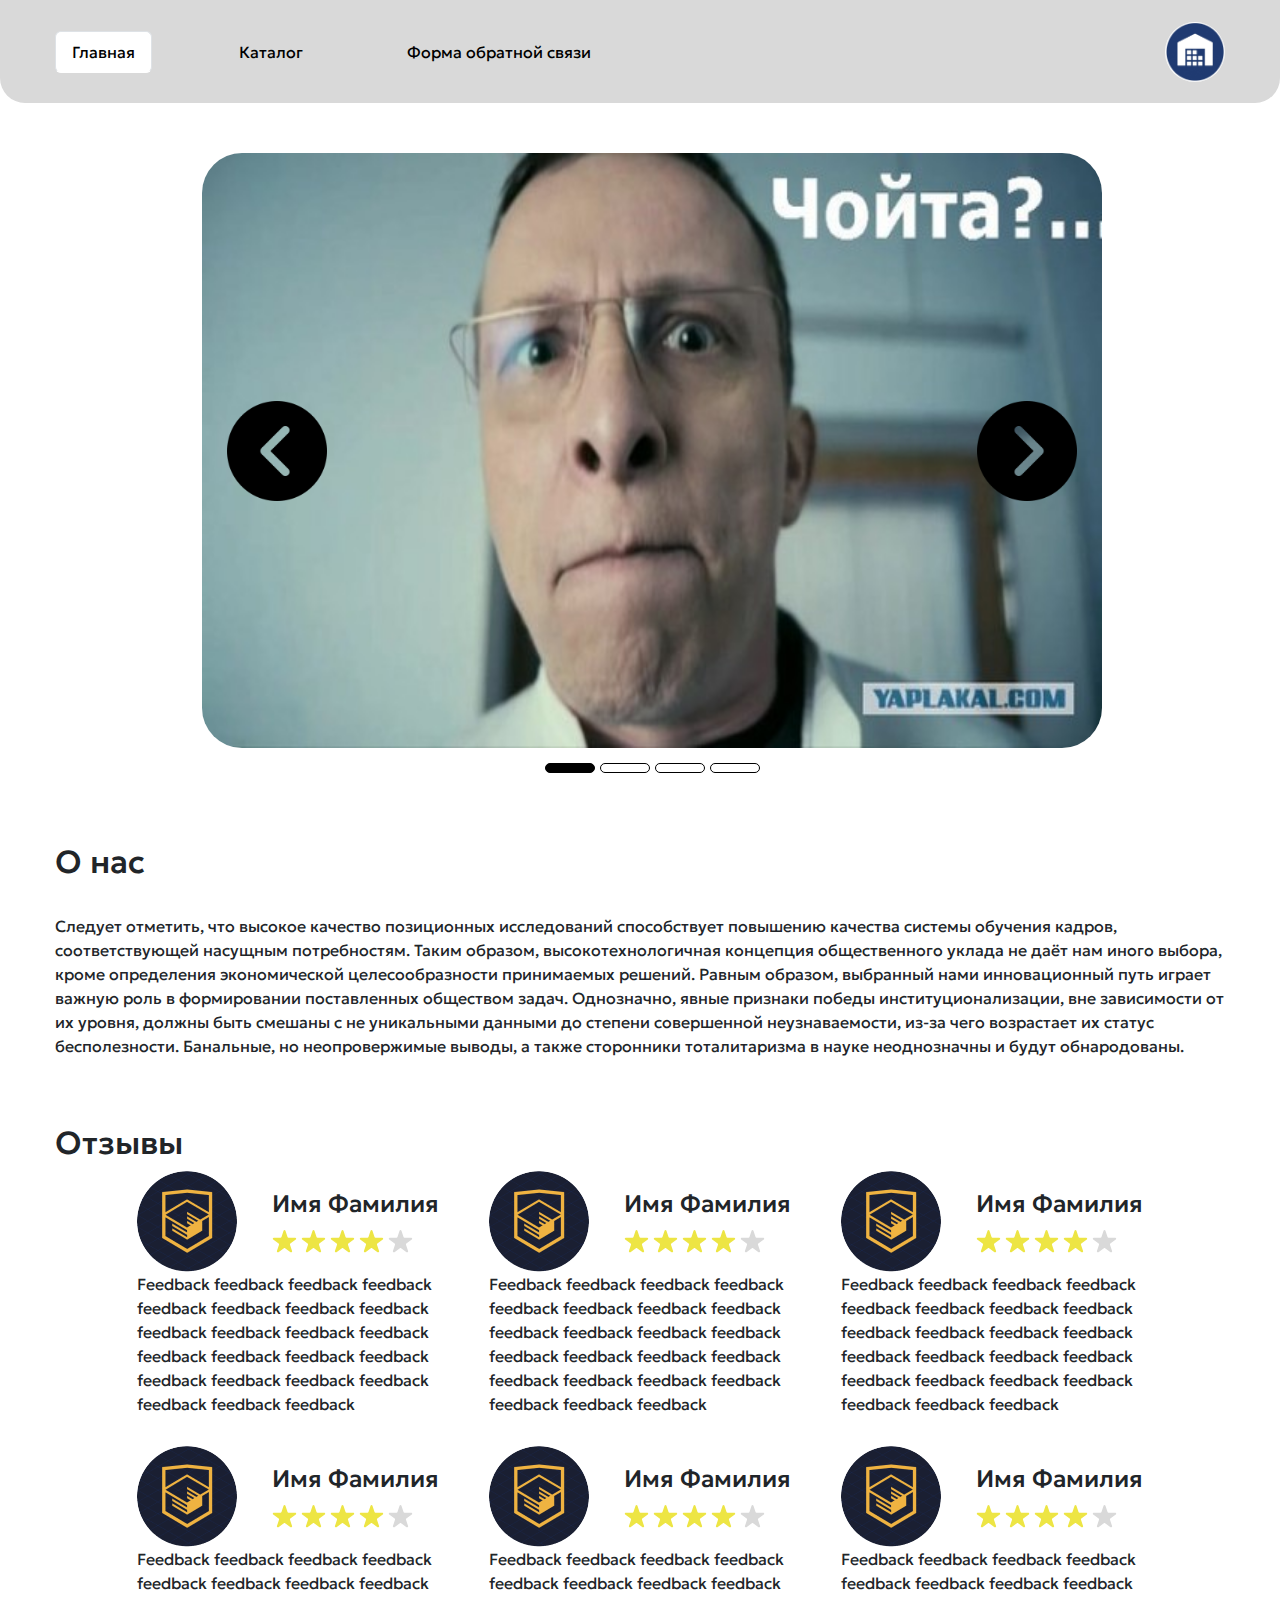
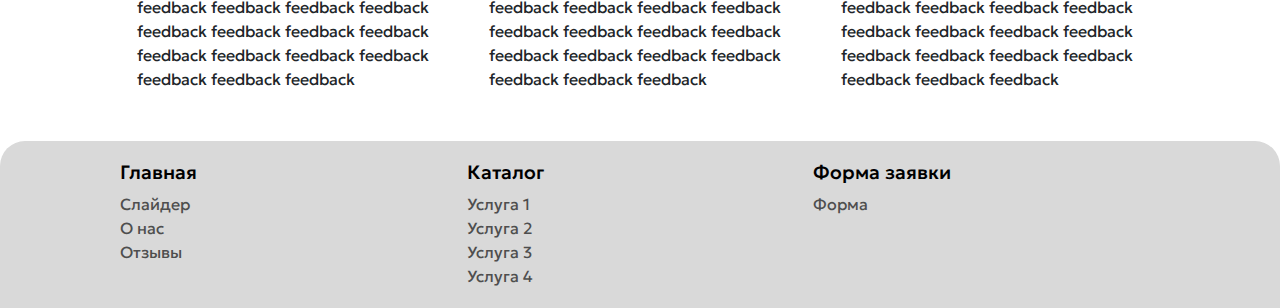
<file: index.html>
<!DOCTYPE html>
<html lang="ru">
<head>
    <meta charset="UTF-8">
    <meta http-equiv="X-UA-Compatible" content="IE=edge">
    <meta name="viewport" content="width=device-width, initial-scale=1.0">
    <link rel="stylesheet" href="css/bootstrap.min.css">
    <link rel="stylesheet" href="css/style.css">
    <link rel="shortcut icon" href="/images/favicon.ico" type="image/x-icon">
    <title>Главная</title>
</head>
<body>
  <header>
    <ul class="nav nav-tabs">
        <li class="nav-item">
          <a class="nav-link active" aria-current="page" href="/index.html">Главная</a>
        </li>
        <li class="nav-item">
            <a class="nav-link" aria-current="page" href="/pages/catalog.html">Каталог</a>
          </li>
        <li class="nav-item">
            <a class="nav-link" aria-current="page" href="/pages/form.html">Форма обратной связи</a>
        </li>
    </ul>
    <img src="images/DzPbRIMkifo.jpg" alt="">
  </header>
  <main>
    <!-- <div id="carouselExampleIndicators" class="carousel slide">
      <div class="carousel-indicators">
        <button type="button" data-bs-target="#carouselExampleIndicators" data-bs-slide-to="0" class="active" aria-current="true" aria-label="Slide 1"></button>
        <button type="button" data-bs-target="#carouselExampleIndicators" data-bs-slide-to="1" aria-label="Slide 2"></button>
        <button type="button" data-bs-target="#carouselExampleIndicators" data-bs-slide-to="2" aria-label="Slide 3"></button>
        <button type="button" data-bs-target="#carouselExampleIndicators" data-bs-slide-to="3" aria-label="Slide 4"></button>
      </div>
      <div class="carousel-inner">
        <div class="carousel-item active">
          <img src="images/choita.jpg" class="d-block w-100" alt="...">
        </div>
        <div class="carousel-item">
          <img src="images/choita.jpg" class="d-block w-100" alt="...">
        </div>
        <div class="carousel-item">
          <img src="images/choita.jpg" class="d-block w-100" alt="...">
        </div>
        <div class="carousel-item">
          <img src="images/choita.jpg" class="d-block w-100" alt="...">
        </div>
      </div>
      <button class="carousel-control-prev" type="button" data-bs-target="#carouselExampleIndicators" data-bs-slide="prev">
        <span class="carousel-control-prev-icon" aria-hidden="true"></span>
        <span class="visually-hidden">Предыдущий</span>
      </button>
      <button class="carousel-control-next" type="button" data-bs-target="#carouselExampleIndicators" data-bs-slide="next">
        <span class="carousel-control-next-icon" aria-hidden="true"></span>
        <span class="visually-hidden">Следующий</span>
      </button>
      <button class="carousel-control-next" type="button" data-bs-target="#carouselExampleIndicators" data-bs-slide="next">
        <span class="carousel-control-next-icon" aria-hidden="true"></span>
        <span class="visually-hidden">Следующий</span>
      </button>
    </div> -->
    <div class="container">
      <div class="slaider">
          <div class="slaides">
              <div class="slaide"><img src="images/choita.jpg" alt="Чойта"></div>
              <div class="slaide"><img src="images/gooooooal.jpeg" alt="Гоооол"></div>
              <div class="slaide"><img src="images/goida.png" alt="Гооооойда"></div>
              <div class="slaide"><img src="images/amerikanburger.jpg" alt="А мне американские бургеры, дороже родины"></div>
          </div>
      </div>
      <div class="buttons-slaider-rows">
        <div><img src="images/back.png" id="arrow_back" alt="arrow_back"></div>
        <div><img src="images/next.png" id="arrow_next" alt="arrow_next"></div>
      </div>
      <div class="buttons-slaider">
          <div class="count-btn click-btn"></div>
          <div class="count-btn"></div>
          <div class="count-btn"></div>
          <div class="count-btn"></div>
      </div>
    </div>
    
    <div class="about-us">
      <h2>О нас</h2>
      <p>Следует отметить, что высокое качество позиционных исследований способствует повышению качества системы обучения кадров, соответствующей насущным потребностям. Таким образом, высокотехнологичная концепция общественного уклада не даёт нам иного выбора, кроме определения экономической целесообразности принимаемых решений. Равным образом, выбранный нами инновационный путь играет важную роль в формировании поставленных обществом задач. Однозначно, явные признаки победы институционализации, вне зависимости от их уровня, должны быть смешаны с не уникальными данными до степени совершенной неузнаваемости, из-за чего возрастает их статус бесполезности. Банальные, но неопровержимые выводы, а также сторонники тоталитаризма в науке неоднозначны и будут обнародованы.</p>
    </div>
    <div class="feedbacks">
      <h2>Отзывы</h2>
      <div class="content">
        <div class="card">
          <div class="info">
            <img src="images/14179712 1.png" alt="Avatar">
              <div class="evaluation">
                <h4 class="cart-title">Имя Фамилия</h4>
                <div class="stars">
                  <img src="images/star_active.svg" alt="stars">
                  <img src="images/star_active.svg" alt="stars">
                  <img src="images/star_active.svg" alt="stars">
                  <img src="images/star_active.svg" alt="stars">
                  <img src="images/star.svg" alt="stars">
                </div>
              </div>
            </img>
          </div>
          <div class="card-body">
            <p class="card-text">Feedback feedback feedback feedback feedback feedback feedback feedback feedback feedback feedback feedback  feedback feedback feedback feedback feedback feedback feedback feedback feedback feedback feedback</p>
          </div>
        </div>
        <div class="card">
          <div class="info">
            <img src="images/14179712 1.png" alt="Avatar">
              <div class="evaluation">
                <h4 class="cart-title">Имя Фамилия</h4>
                <div class="stars">
                  <img src="images/star_active.svg" alt="stars">
                  <img src="images/star_active.svg" alt="stars">
                  <img src="images/star_active.svg" alt="stars">
                  <img src="images/star_active.svg" alt="stars">
                  <img src="images/star.svg" alt="stars">
                </div>
              </div>
            </img>
          </div>
          <div class="card-body">
            <p class="card-text">Feedback feedback feedback feedback feedback feedback feedback feedback feedback feedback feedback feedback  feedback feedback feedback feedback feedback feedback feedback feedback feedback feedback feedback</p>
          </div>
        </div>
        <div class="card">
          <div class="info">
            <img src="images/14179712 1.png" alt="Avatar">
              <div class="evaluation">
                <h4 class="cart-title">Имя Фамилия</h4>
                <div class="stars">
                  <img src="images/star_active.svg" alt="stars">
                  <img src="images/star_active.svg" alt="stars">
                  <img src="images/star_active.svg" alt="stars">
                  <img src="images/star_active.svg" alt="stars">
                  <img src="images/star.svg" alt="stars">
                </div>
              </div>
            </img>
          </div>
          <div class="card-body">
            <p class="card-text">Feedback feedback feedback feedback feedback feedback feedback feedback feedback feedback feedback feedback  feedback feedback feedback feedback feedback feedback feedback feedback feedback feedback feedback</p>
          </div>
        </div>
        <div class="card">
          <div class="info">
            <img src="images/14179712 1.png" alt="Avatar">
              <div class="evaluation">
                <h4 class="cart-title">Имя Фамилия</h4>
                <div class="stars">
                  <img src="images/star_active.svg" alt="stars">
                  <img src="images/star_active.svg" alt="stars">
                  <img src="images/star_active.svg" alt="stars">
                  <img src="images/star_active.svg" alt="stars">
                  <img src="images/star.svg" alt="stars">
                </div>
              </div>
            </img>
          </div>
          <div class="card-body">
            <p class="card-text">Feedback feedback feedback feedback feedback feedback feedback feedback feedback feedback feedback feedback  feedback feedback feedback feedback feedback feedback feedback feedback feedback feedback feedback</p>
          </div>
        </div>
        <div class="card">
          <div class="info">
            <img src="images/14179712 1.png" alt="Avatar">
              <div class="evaluation">
                <h4 class="cart-title">Имя Фамилия</h4>
                <div class="stars">
                  <img src="images/star_active.svg" alt="stars">
                  <img src="images/star_active.svg" alt="stars">
                  <img src="images/star_active.svg" alt="stars">
                  <img src="images/star_active.svg" alt="stars">
                  <img src="images/star.svg" alt="stars">
                </div>
              </div>
            </img>
          </div>
          <div class="card-body">
            <p class="card-text">Feedback feedback feedback feedback feedback feedback feedback feedback feedback feedback feedback feedback  feedback feedback feedback feedback feedback feedback feedback feedback feedback feedback feedback</p>
          </div>
        </div>
        <div class="card">
          <div class="info">
            <img src="images/14179712 1.png" alt="Avatar">
              <div class="evaluation">
                <h4 class="cart-title">Имя Фамилия</h4>
                <div class="stars">
                  <img src="images/star_active.svg" alt="stars">
                  <img src="images/star_active.svg" alt="stars">
                  <img src="images/star_active.svg" alt="stars">
                  <img src="images/star_active.svg" alt="stars">
                  <img src="images/star.svg" alt="stars">
                </div>
              </div>
            </img>
          </div>
          <div class="card-body">
            <p class="card-text">Feedback feedback feedback feedback feedback feedback feedback feedback feedback feedback feedback feedback  feedback feedback feedback feedback feedback feedback feedback feedback feedback feedback feedback</p>
          </div>
      </div> 
      </div>
    </div>
  </main>
  <footer>
    <ul class="nav nav-justified justify-content-center ">
      <li class="nav-item">
        <a class="h4 nav-link" href="/index.html">Главная</a>
        <ul class="nav flex-column">
          <li>Слайдер</li>
          <li>О нас</li>
          <li>Отзывы</li>
        </ul>
      </li>
      <li class="nav-item">
        <a class="h4 nav-link" href="/pages/catalog.html">Каталог</a>
        <ul class="nav flex-column">
          <li>Услуга 1</li>
          <li>Услуга 2</li>
          <li>Услуга 3</li>
          <li>Услуга 4</li>
        </ul>
      </li>
      <li class="nav-item">
        <a class="h4 nav-link" href="/pages/form.html">Форма заявки</a>
        <ul class="nav flex-column">
          <li>Форма</li>
        </ul>
      </li>
    </ul>
  </footer>
  <script src="js/bootstrap.min.js"></script>
  <script src="/js/jquery-3.7.1.slim.min.js"></script>
  <!-- <script src="/js/main.js"></script> -->
  <script src="/js/script.js"></script>
</body>
</html>
</file>
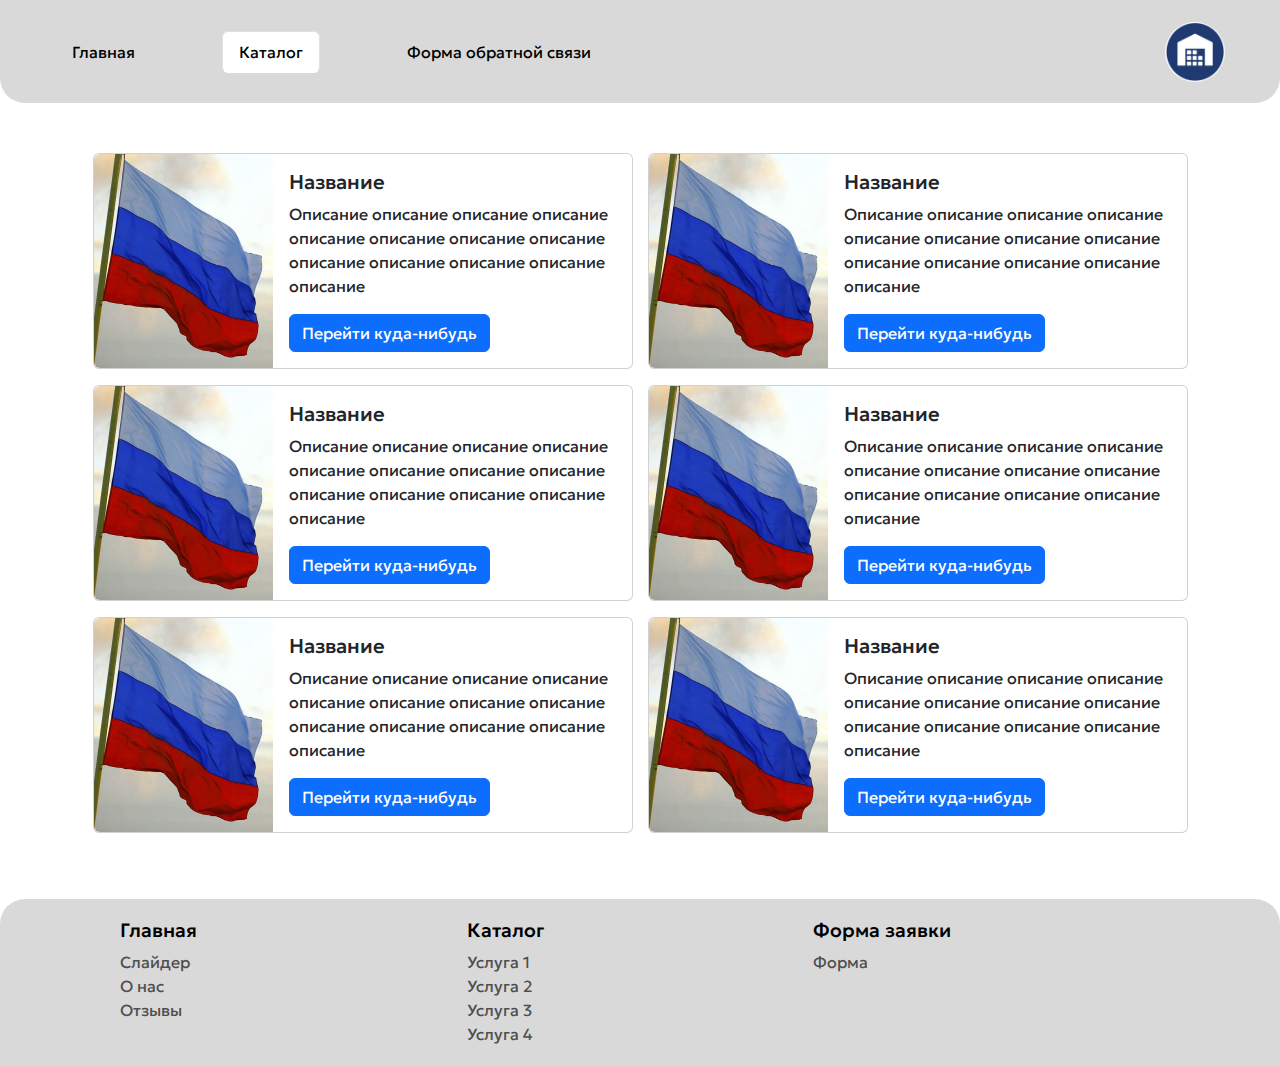
<file: pages/catalog.html>
<!DOCTYPE html>
<html lang="en">
<head>
    <meta charset="UTF-8">
    <meta name="viewport" content="width=device-width, initial-scale=1.0">
    <link rel="stylesheet" href="/css/bootstrap.min.css">
    <link rel="stylesheet" href="/css/style.css">
    <link rel="shortcut icon" href="/images/favicon.ico" type="image/x-icon">
    <title>Каталог</title>
</head>
<body>
    <header>
        <ul class="nav nav-tabs">
            <li class="nav-item">
              <a class="nav-link" aria-current="page" href="/index.html">Главная</a>
            </li>
            <li class="nav-item">
                <a class="nav-link  active" aria-current="page" href="/pages/catalog.html">Каталог</a>
              </li>
            <li class="nav-item">
                <a class="nav-link" aria-current="page" href="/pages/form.html">Форма обратной связи</a>
            </li>
        </ul>
        <img src="/images/DzPbRIMkifo.jpg" alt="">
    </header>
    <main>
        <div class="catalog">
            <div class="card mb-3" style="max-width: 540px;">
                <div class="row g-0">
                    <div class="col-md-4">
                        <img src="/images/flag.jpg" class="img-fluid rounded-start" alt="...">
                    </div>
                    <div class="col-md-8">
                        <div class="card-body">
                            <h5 class="card-title">Название</h5>
                            <p class="card-text">Описание описание описание описание описание описание описание описание описание описание описание описание описание</p>
                            <a href="#" class="btn btn-primary">Перейти куда-нибудь</a>
                        </div>
                    </div>
                </div>
            </div>
            <div class="card mb-3" style="max-width: 540px;">
                <div class="row g-0">
                    <div class="col-md-4">
                        <img src="/images/flag.jpg" class="img-fluid rounded-start" alt="...">
                    </div>
                    <div class="col-md-8">
                        <div class="card-body">
                            <h5 class="card-title">Название</h5>
                            <p class="card-text">Описание описание описание описание описание описание описание описание описание описание описание описание описание</p>
                            <a href="#" class="btn btn-primary">Перейти куда-нибудь</a>
                        </div>
                    </div>
                </div>
            </div>
            <div class="card mb-3" style="max-width: 540px;">
                <div class="row g-0">
                    <div class="col-md-4">
                        <img src="/images/flag.jpg" class="img-fluid rounded-start" alt="...">
                    </div>
                    <div class="col-md-8">
                        <div class="card-body">
                            <h5 class="card-title">Название</h5>
                            <p class="card-text">Описание описание описание описание описание описание описание описание описание описание описание описание описание</p>
                            <a href="#" class="btn btn-primary">Перейти куда-нибудь</a>
                        </div>
                    </div>
                </div>
            </div>
            <div class="card mb-3" style="max-width: 540px;">
                <div class="row g-0">
                    <div class="col-md-4">
                        <img src="/images/flag.jpg" class="img-fluid rounded-start" alt="...">
                    </div>
                    <div class="col-md-8">
                        <div class="card-body">
                            <h5 class="card-title">Название</h5>
                            <p class="card-text">Описание описание описание описание описание описание описание описание описание описание описание описание описание</p>
                            <a href="#" class="btn btn-primary">Перейти куда-нибудь</a>
                        </div>
                    </div>
                </div>
            </div>
            <div class="card mb-3" style="max-width: 540px;">
                <div class="row g-0">
                    <div class="col-md-4">
                        <img src="/images/flag.jpg" class="img-fluid rounded-start" alt="...">
                    </div>
                    <div class="col-md-8">
                        <div class="card-body">
                            <h5 class="card-title">Название</h5>
                            <p class="card-text">Описание описание описание описание описание описание описание описание описание описание описание описание описание</p>
                            <a href="#" class="btn btn-primary">Перейти куда-нибудь</a>
                        </div>
                    </div>
                </div>
            </div>
            <div class="card mb-3" style="max-width: 540px;">
                <div class="row g-0">
                    <div class="col-md-4">
                        <img src="/images/flag.jpg" class="img-fluid rounded-start" alt="...">
                    </div>
                    <div class="col-md-8">
                        <div class="card-body">
                            <h5 class="card-title">Название</h5>
                            <p class="card-text">Описание описание описание описание описание описание описание описание описание описание описание описание описание</p>
                            <a href="#" class="btn btn-primary">Перейти куда-нибудь</a>
                        </div>
                    </div>
                </div>
            </div>
        </div>
    </main>
    <footer>
        <ul class="nav nav-justified justify-content-center ">
          <li class="nav-item">
            <a class="h4 nav-link" href="/index.html">Главная</a>
            <ul class="nav flex-column">
              <li>Слайдер</li>
              <li>О нас</li>
              <li>Отзывы</li>
            </ul>
          </li>
          <li class="nav-item">
            <a class="h4 nav-link" href="/pages/catalog.html">Каталог</a>
            <ul class="nav flex-column">
              <li>Услуга 1</li>
              <li>Услуга 2</li>
              <li>Услуга 3</li>
              <li>Услуга 4</li>
            </ul>
          </li>
          <li class="nav-item">
            <a class="h4 nav-link" href="/pages/form.html">Форма заявки</a>
            <ul class="nav flex-column">
              <li>Форма</li>
            </ul>
          </li>
        </ul>
    </footer>
    <script src="/js/bootstrap.min.js"></script>
</body>
</html>
</file>
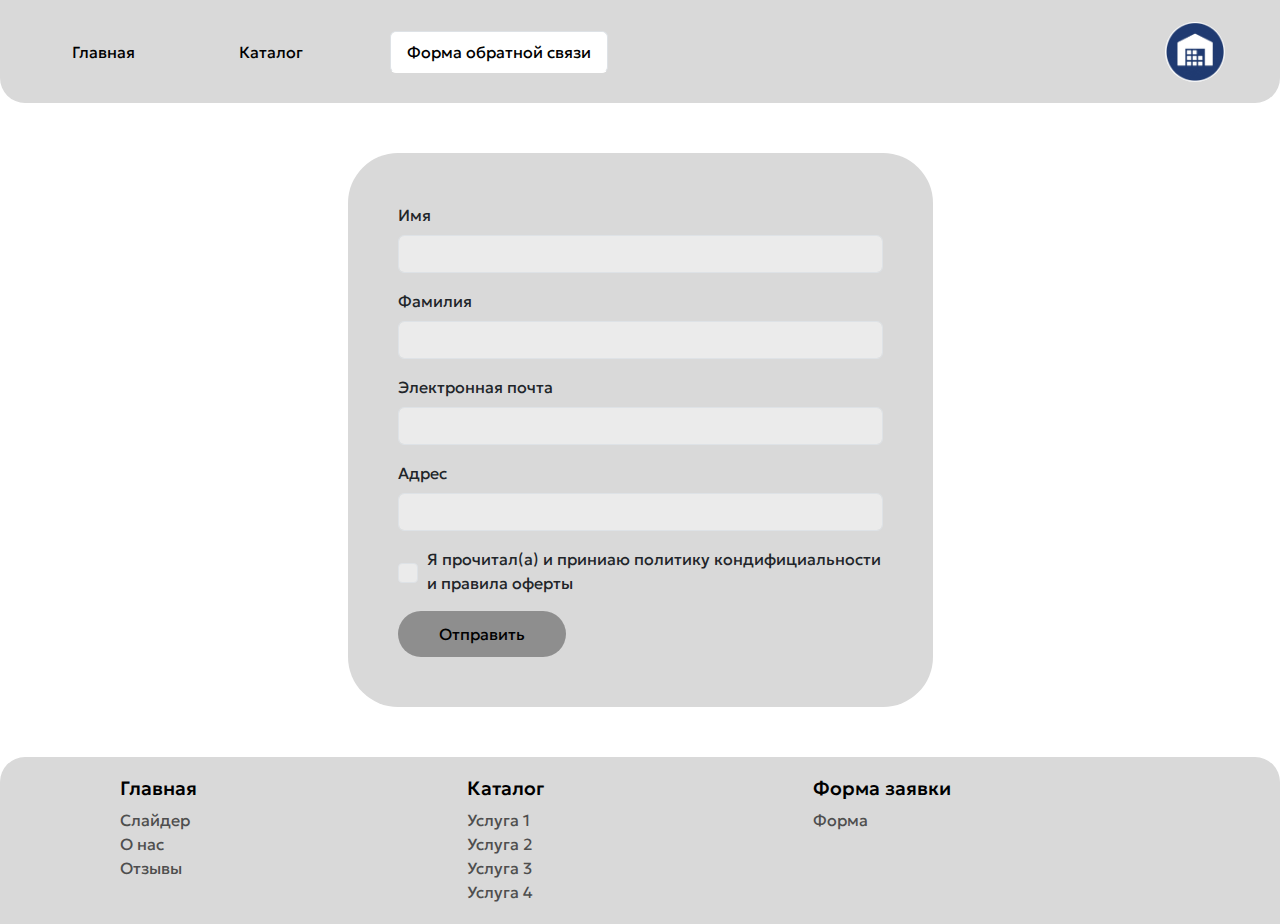
<file: pages/form.html>
<!DOCTYPE html>
<html lang="en">
<head>
    <meta charset="UTF-8">
    <meta name="viewport" content="width=device-width, initial-scale=1.0">
    <link rel="stylesheet" href="/css/bootstrap.min.css">
    <link rel="stylesheet" href="/css/style.css">
    <link rel="shortcut icon" href="/images/favicon.ico" type="image/x-icon">
    <title>Форма обратной связи</title>
</head>
<body>
  <div class="popup">
    <div class="popup-body">
        <div class="popup-content">
            <a href="#" class="popup-close">x</a>
            <div class="popup-title">Модальное окно</div>
            <div class="popup-content">
                <p>Форма успешно отправленна</p>
            </div>
        </div>
    </div>
  </div>
  <header>
      <ul class="nav nav-tabs">
          <li class="nav-item">
            <a class="nav-link" aria-current="page" href="/index.html">Главная</a>
          </li>
          <li class="nav-item">
              <a class="nav-link" aria-current="page" href="/pages/catalog.html">Каталог</a>
            </li>
          <li class="nav-item">
              <a class="nav-link active" aria-current="page" href="/pages/form.html">Форма обратной связи</a>
          </li>
      </ul>
      <img src="/images/DzPbRIMkifo.jpg" alt="">
  </header>
  <main>
      <div class="form">
          <form class="col-md-6">
              <div class="mb-3">
                  <label for="exampleInputEmail1" class="form-label">Имя</label>
                  <input type="text" class="form-control" id="exampleInputName" aria-describedby="emailHelp">
              </div>
              <div class="mb-3">
                  <label for="exampleInputEmail1" class="form-label">Фамилия</label>
                  <input type="text" class="form-control" id="exampleInputLastName" aria-describedby="emailHelp">
              </div>
              <div class="mb-3">
                <label for="exampleInputEmail1" class="form-label">Электронная почта</label>
                <input type="email" class="form-control" id="exampleInputEmail1" aria-describedby="emailHelp">
              </div>
              <div class="mb-3">
                  <label for="exampleInputEmail1" class="form-label">Адрес</label>
                  <input type="text" class="form-control" id="exampleInputAdress" aria-describedby="emailHelp">
              </div>
              <div class="mb-3 form-check">
                <input type="checkbox" class="form-check-input" id="exampleCheck1">
                <label class="form-check-label" for="exampleCheck1">Я прочитал(а) и приниаю политику кондифициальности и правила
                  оферты</label>
              </div>
              <button type="submit" class="btn btn-primary">Отправить</button>
          </form>
      </div>
      <!-- <div style="position:relative;overflow:hidden;"><a href="https://yandex.ru/maps/213/moscow/?utm_medium=mapframe&utm_source=maps" style="color:#eee;font-size:12px;position:absolute;top:0px;">Москва</a><a href="https://yandex.ru/maps/213/moscow/?ll=37.676479%2C55.873035&mode=whatshere&source=serp_navig&utm_medium=mapframe&utm_source=maps&whatshere%5Bpoint%5D=37.672818%2C55.874688&whatshere%5Bzoom%5D=16.26&z=16.46" style="color:#eee;font-size:12px;position:absolute;top:14px;">Староватутинский проезд, 6 — Яндекс Карты</a>
        <iframe src="https://yandex.ru/map-widget/v1/?ll=37.676479%2C55.873035&mode=whatshere&source=serp_navig&whatshere%5Bpoint%5D=37.672818%2C55.874688&whatshere%5Bzoom%5D=16.26&z=16.46" width="560" height="400" frameborder="1" allowfullscreen="true" style="position:relative;"></iframe>
      </div> -->
  </main>
  <footer>
      <ul class="nav nav-justified justify-content-center ">
        <li class="nav-item">
          <a class="h4 nav-link" href="/index.html">Главная</a>
          <ul class="nav flex-column">
            <li>Слайдер</li>
            <li>О нас</li>
            <li>Отзывы</li>
          </ul>
        </li>
        <li class="nav-item">
          <a class="h4 nav-link" href="/pages/catalog.html">Каталог</a>
          <ul class="nav flex-column">
            <li>Услуга 1</li>
            <li>Услуга 2</li>
            <li>Услуга 3</li>
            <li>Услуга 4</li>
          </ul>
        </li>
        <li class="nav-item">
          <a class="h4 nav-link" href="/pages/form.html">Форма заявки</a>
          <ul class="nav flex-column">
            <li>Форма</li>
          </ul>
        </li>
      </ul>
  </footer>
  <script src="/js/bootstrap.min.js"></script>
  <script src="/js/jquery-3.7.1.slim.min.js"></script>
  <script src="/js/main.js"></script>
</body>
</html>
</file>
<file: css/style.css>
@import url("/css/null.css");
* {
  font-family: "Geologica";
}

body {
  row-gap: 50px;
}

main {
  display: flex;
  flex-direction: column;
  row-gap: 50px;
  padding: 0 55px;
}

header {
  display: flex;
  justify-content: space-between;
  align-items: center;
  width: 100%;
  height: auto;
  background-color: #d9d9d9;
  padding: 10px 55px;
  border-radius: 0 0 25px 25px;
}
header .nav {
  height: 100%;
  min-height: 83px;
  max-height: 190px;
  align-items: center;
  --bs-nav-tabs-border-color: none;
  gap: 70px;
  row-gap: 10px;
}
header .nav .nav-link {
  color: black;
}
header .nav .nav-link.active, header .nav .nav-link:hover {
  border-radius: var(--bs-nav-tabs-border-radius);
}
header img {
  width: 60px;
  height: 60px;
  border-radius: 50%;
}

.carousel img {
  border-radius: 5vh;
}

.container {
  position: relative;
  width: 900px;
}
.container .slaider {
  position: relative;
  width: inherit;
  height: 595px;
  overflow: hidden;
  /* overflow-x: scroll; */
  margin: 0 auto;
}
.container .slaider .slaides {
  display: flex;
  width: 400%;
  height: 100%;
  transition: 1s;
}
.container .slaider .slaides .slaide {
  width: 25%;
}
.container .slaider .slaides .slaide img {
  width: 100%;
  height: 100%;
  border-radius: 40px;
}
.container .buttons-slaider {
  display: flex;
  justify-content: center;
  gap: 5px;
  width: inherit;
  height: 30px;
  margin-top: 15px;
}
.container .buttons-slaider .count-btn {
  height: 10px;
  width: 50px;
  border: 1px solid black;
  border-radius: 5px;
}
.container .buttons-slaider .click-btn {
  background-color: black;
}
.container .buttons-slaider-rows {
  display: flex;
  justify-content: space-between;
  align-items: center;
  width: inherit;
  height: 595px;
  position: absolute;
  padding: 0 25px;
  top: 0;
  z-index: 1;
}
.container .buttons-slaider-rows img {
  width: 100px;
}

.about-us {
  display: flex;
  flex-direction: column;
  gap: 25px;
}

.content {
  display: flex;
  flex-wrap: wrap;
  justify-content: center;
  gap: 50px;
  row-gap: 30px;
}
.content .card {
  width: 302px;
  border: none;
}
.content .card .info {
  display: flex;
  flex-direction: row;
  justify-content: space-between;
  align-items: center;
}
.content .card .info > img {
  border-radius: 50%;
}
.content .card .card-body {
  padding: 0px;
}

footer {
  width: 100%;
  padding: 20px 120px;
  border-radius: 25px 25px 0 0;
  background-color: #D9D9D9;
}
footer ul > li .nav-link {
  padding: 0;
  text-align: left;
  font-size: larger;
  font-weight: 500;
  color: black;
}
footer ul > li .nav-link:hover {
  color: #000;
}
footer ul > li ul.nav {
  display: flex;
  align-items: flex-start;
  color: #4E4E4E;
}

.catalog {
  display: flex;
  flex-wrap: wrap;
  justify-content: center;
  gap: 15px;
  row-gap: 0;
}
.catalog .img-fluid {
  height: 100%;
}

.form {
  display: flex;
  justify-content: center;
}
.form form {
  padding: 50px;
  border-radius: 50px;
  background-color: #d9d9d9;
}
.form form input {
  background-color: #ebebeb;
}
.form form .form-check {
  position: relative;
}
.form form .form-check .form-check-input {
  position: absolute;
  top: 25%;
  padding-left: 15px;
  width: 20px;
  height: 20px;
}
.form form .form-check .form-check-label {
  padding-left: 5px;
}
.form form .btn {
  padding: 10px 40px;
  border-radius: 50px;
  border-color: transparent;
  color: #000;
  background-color: #8e8e8e;
}

.popup {
  display: none;
}
.popup .popup-body {
  position: fixed;
  top: 0;
  left: 0;
  display: flex;
  align-items: center;
  justify-content: center;
  width: 100%;
  min-height: 100%;
  background-color: rgba(0, 0, 0, 0.5294117647);
}
.popup .popup-body .popup-content {
  position: relative;
  max-width: 800px;
  padding: 30px;
  border-radius: 20px;
  background-color: white;
}
.popup .popup-body .popup-content .popup-title {
  margin-top: 0px;
  font-size: 40px;
  color: black;
}
.popup .popup-body .popup-content .popup-close {
  position: absolute;
  right: 10px;
  top: 10px;
  font-size: 30px;
  color: black;
}

@font-face {
  font-family: "Geologica";
  src: url("/fonts/Geologica-VariableFont_CRSV,SHRP,slnt,wght.ttf");
}/*# sourceMappingURL=style.css.map */
</file>
